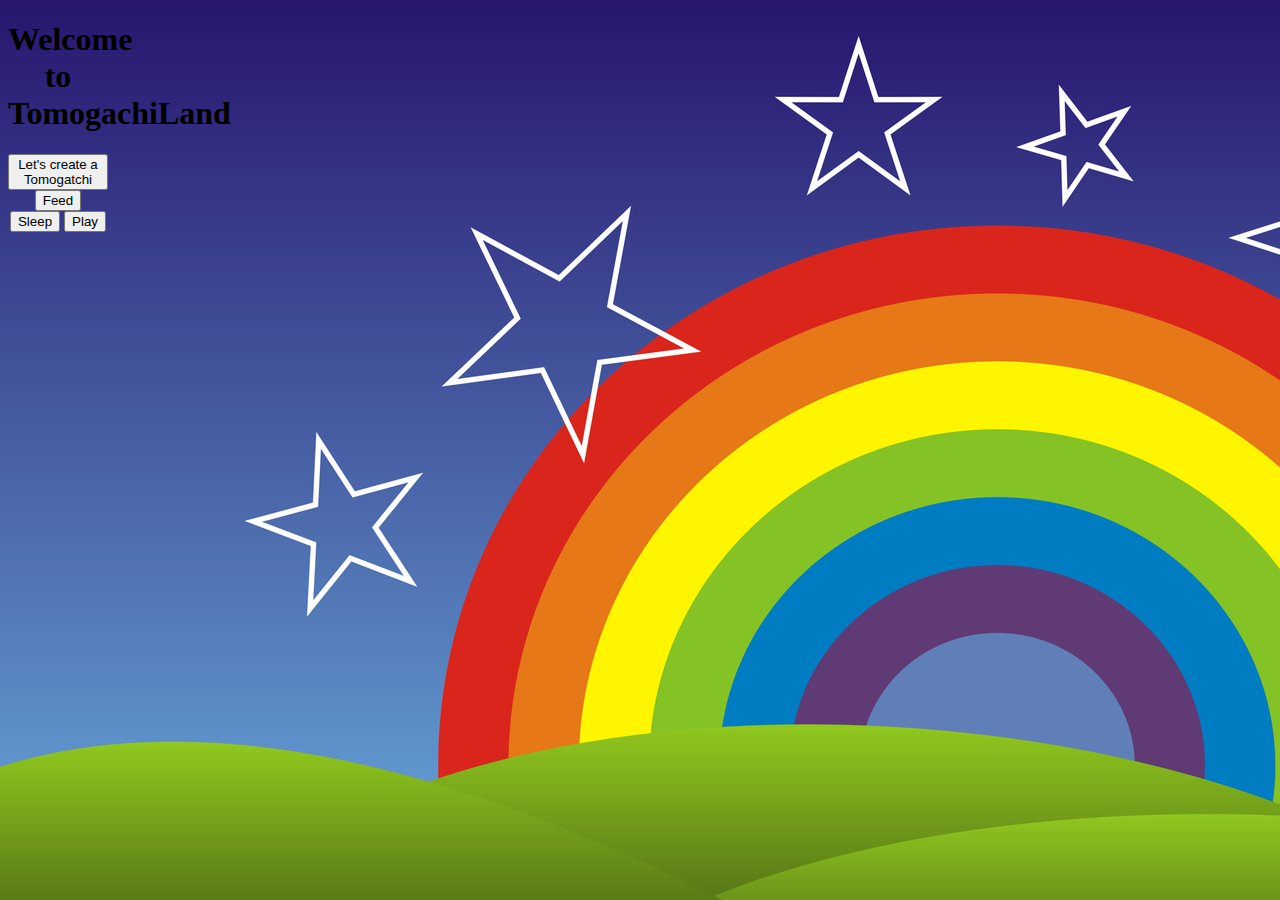
<file: index.html>
<!DOCTYPE html>
<html lang="en">
<head>
    <meta charset="UTF-8">
    <meta name="viewport" content="width=device-width, initial-scale=1.0">
    <meta http-equiv="X-UA-Compatible" content="ie=edge">
    <link rel="stylesheet" type="text/css" href="css/style.css">
    <script src="https://cdnjs.cloudflare.com/ajax/libs/jquery/3.4.1/jquery.min.js">
    </script>
    <title>My Tomogachi</title>
    <header><h1>Welcome to TomogachiLand</h1></header>

</head>
<body>
    <div class="creating">
    <button id="tomagachi" type="button">Let's create a Tomogatchi</button>
    <button id="hungry" type="button">Feed</button>
    <button id="tired" type="button">Sleep</button>
    <button id="bored" type="button">Play</button>
   
    </div>

    <div class="status"> 
        <progress id="hunger" value="10" max="10"></progress>
        <progress id="boredom" value="10" max="10"></progress>
        <progress id="sleepy" value="10" max="10"></progress>
    </div>

    <img id="monster" src="./public/Photos/Kuchipatchi_anime.png" width="100">
  
</body>
<script src="js/app.js"></script>
</html>
</file>
<file: css/style.css>
body {
    background-image: url('../public/Photos/fantastic-rainbow-1055846.jpg');
    width: 100px
}

header {
    text-align: center;
}

.creating {
    text-align: center
}

img {
    padding-left: 250px;
    margin-left: 250px;
    border-left: 250px;
    margin-top: 150px;
    visibility: hidden;
}

.status {
    visibility: hidden;
}
</file>
